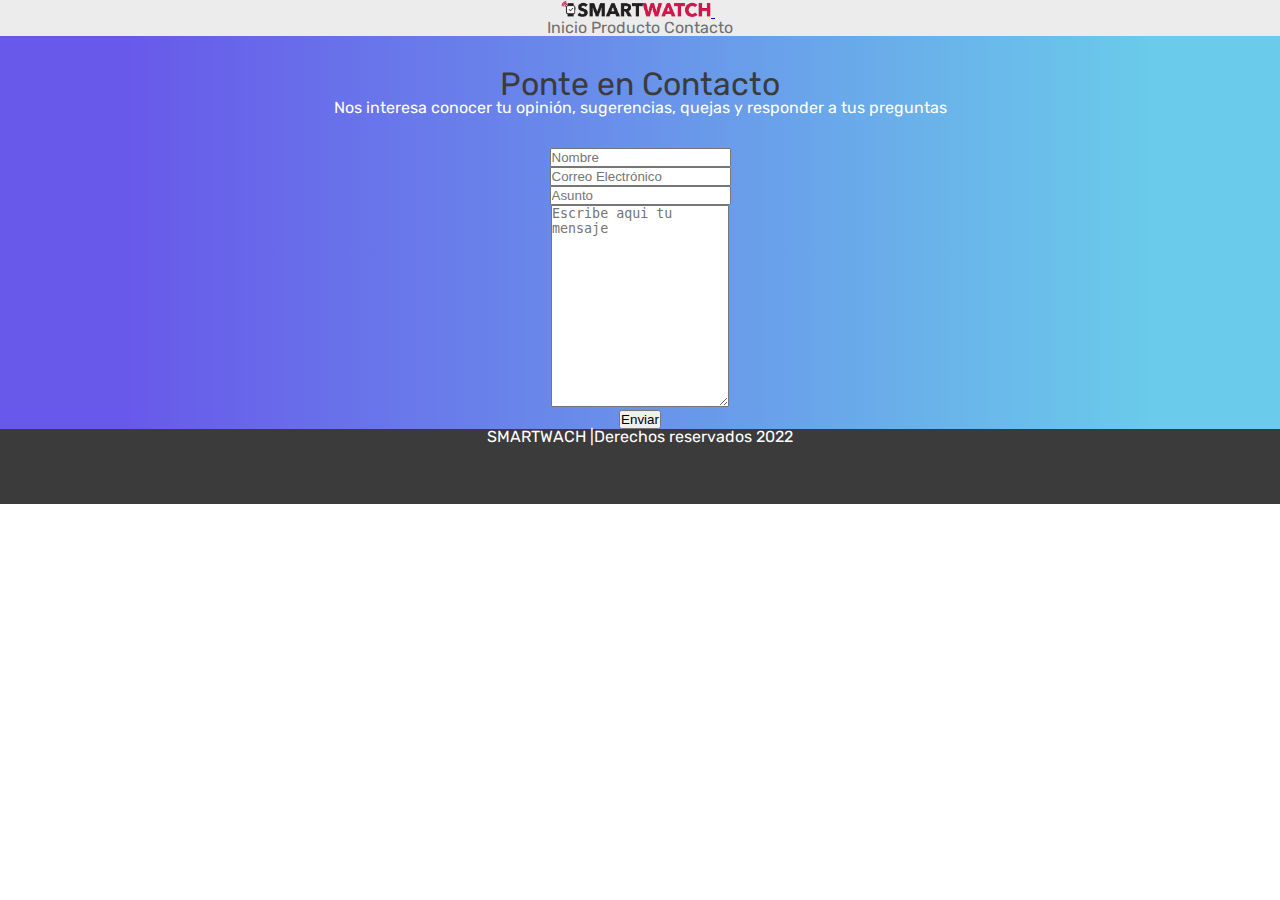
<file: contacto1.html>
<!DOCTYPE html>
<html lang="en">
<head>
    <meta charset="UTF-8">
    <meta http-equiv="X-UA-Compatible" content="IE=edge">
    <meta name="viewport" content="width=device-width, initial-scale=1.0">

    <link rel="stylesheet" href="css/reset.css">
    <link rel="stylesheet" href="https://stackpath.bootstrapcdn.com/bootstrap/4.1.3/css/bootstrap.min.css" integrity="sha384-MCw98/SFnGE8fJT3GXwEOngsV7Zt27NXFoaoApmYm81iuXoPkFOJwJ8ERdknLPMO" crossorigin="anonymous">

    <link rel="stylesheet" href="css/styles.css">

    <title>Contacto</title>
</head>
<body>
    <header id="header">
        
        <nav class="navbar navbar-expand-lg">
           
            <div class="container">   
                <a class="navbar-brand" href="index.html">
                    <img src="images/logo.png" width="150" alt="">
                </a>
              <button class="navbar-toggler" 
              type="button" 
              data-bs-toggle="collapse" 
              data-bs-target="#navbarNavAltMarkup" 
              aria-controls="navbarNavAltMarkup" 
              aria-expanded="false" 
              aria-label="Toggle navigation">
                <span class="navbar-toggler-icon"></span>
              </button>
              <div class="collapse navbar-collapse" id="navbarNavAltMarkup">
                <div class="navbar-nav ml-auto">
                  <a class="nav-link active link-menu" aria-current="page" href="index.html">Inicio</a>
                  <a class="nav-link link-menu" href="producto.html">Producto</a>
                  <a class="nav-link link-menu" href="contacto.html">Contacto</a>
                 <!--
                        <a class="nav-link disabled" href="#" tabindex="-1" aria-disabled="true">Disabled</a>
                 --> 
                </div>
              </div>
            </div>
          </nav>
    </header>

    <section id="producto">
        <div class="container">
            <div class="row justify-content-md-center espacio-row">
                <div class="col-md-6">
                    <h1>Ponte en Contacto</h1>
                    <p>
                        Nos interesa conocer tu opinión, sugerencias, quejas y responder a tus preguntas
                    </p>
                </div>
            </div>

            <div class="form-floating mb-3">
                <input type="email" class="form-control" id="floatingInput" placeholder="Nombre">
              </div>

              <div class="form-floating mb-3">
                <input type="password" class="form-control" id="floatingPassword" placeholder="Correo Electrónico">
              </div>

              <div class="form-floating mb-3">
                <input type="email" class="form-control" id="floatingInput" placeholder="Asunto">
              </div>
              
             <div class="form-floating">
            <textarea class="form-control" placeholder="Escribe aqui tu mensaje" id="floatingTextarea2" style="height: 200px"></textarea>
            </div> 
            <div class="form-floating mb-3">
                <button type="button" class="btn btn-outline-light">
                    Enviar
                </button>
            </div>
        </div>
    </section>



    
    <footer id="footer">
        <div class="container">
           <div class="row justify-content-md-center">
               <div class="col-md-8">
                   <p>SMARTWACH |Derechos reservados 2022</p>
               </div>
           </div>
        </div>
    </footer>



</body>
</html>
</file>
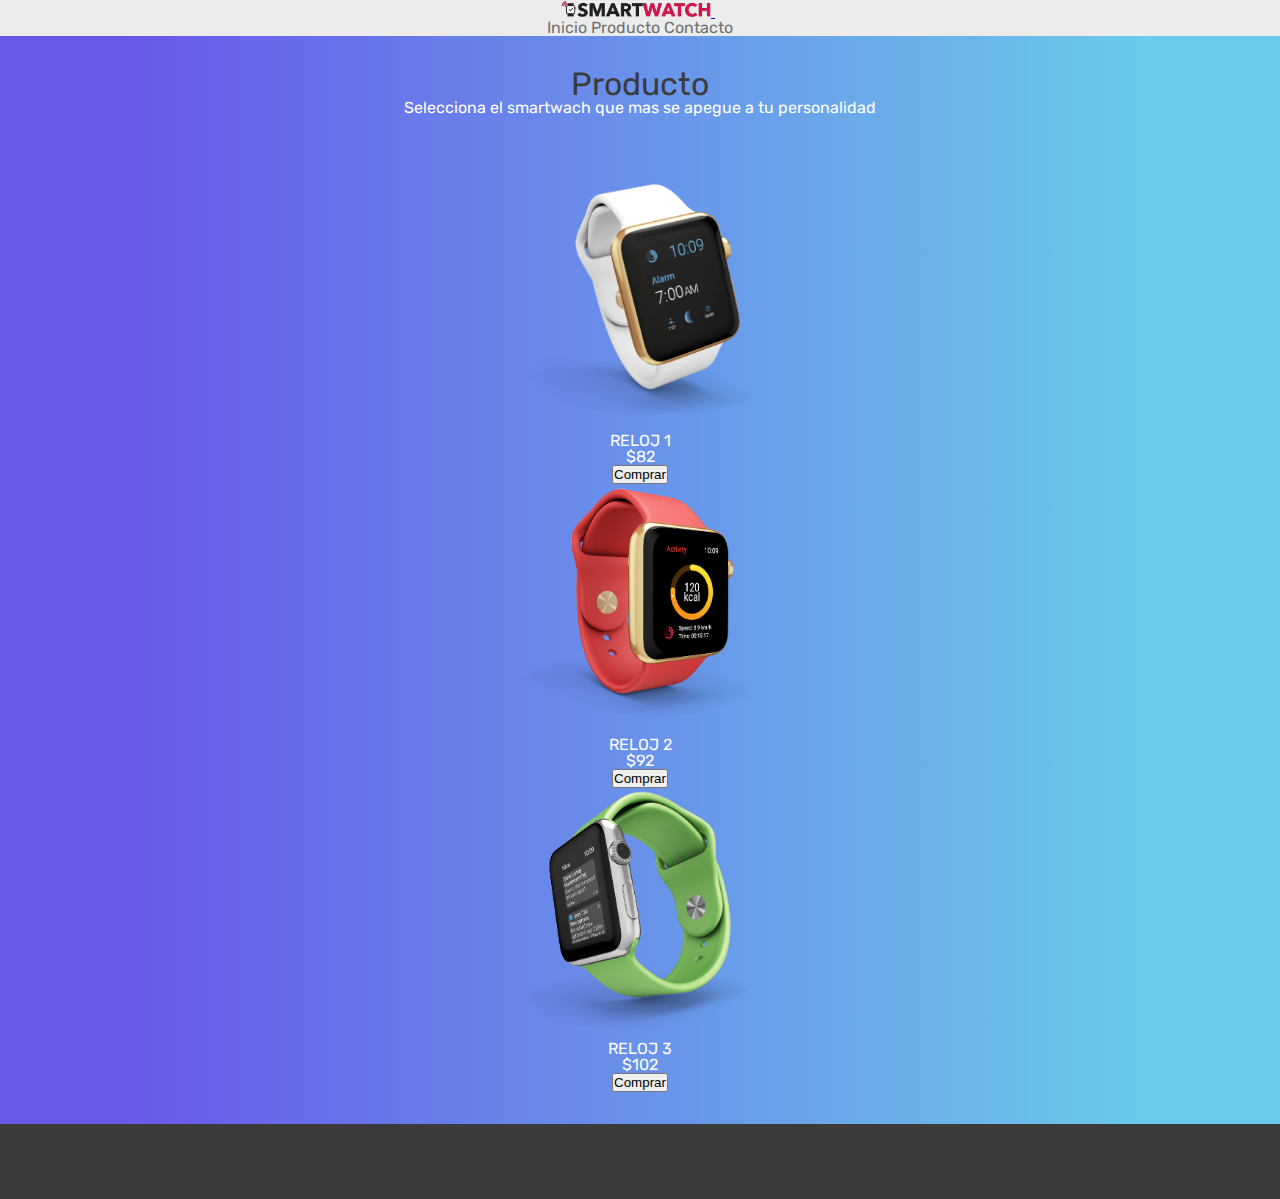
<file: producto.html>
<!DOCTYPE html>
<html lang="en">
<head>
    <meta charset="UTF-8">
    <meta http-equiv="X-UA-Compatible" content="IE=edge">
    <meta name="viewport" content="width=device-width, initial-scale=1.0">

    <link rel="stylesheet" href="css/reset.css">
    <link rel="stylesheet" href="https://stackpath.bootstrapcdn.com/bootstrap/4.1.3/css/bootstrap.min.css" integrity="sha384-MCw98/SFnGE8fJT3GXwEOngsV7Zt27NXFoaoApmYm81iuXoPkFOJwJ8ERdknLPMO" crossorigin="anonymous">

    <link rel="stylesheet" href="css/styles.css">

    <title>PRODUCTO</title>
</head>
<body>
    <header id="header">
        
        <nav class="navbar navbar-expand-lg">
           
            <div class="container">   
                <a class="navbar-brand" href="index.html">
                    <img src="images/logo.png" width="150" alt="">
                </a>
              <button class="navbar-toggler" 
              type="button" 
              data-bs-toggle="collapse" 
              data-bs-target="#navbarNavAltMarkup" 
              aria-controls="navbarNavAltMarkup" 
              aria-expanded="false" 
              aria-label="Toggle navigation">
                <span class="navbar-toggler-icon"></span>
              </button>
              <div class="collapse navbar-collapse" id="navbarNavAltMarkup">
                <div class="navbar-nav ml-auto">
                  <a class="nav-link active link-menu" aria-current="page" href="index.html">Inicio</a>
                  <a class="nav-link link-menu" href="producto.html">Producto</a>
                  <a class="nav-link link-menu" href="contacto1.html">Contacto</a>
                 <!--
                        <a class="nav-link disabled" href="#" tabindex="-1" aria-disabled="true">Disabled</a>
                 --> 
                </div>
              </div>
            </div>
          </nav>
    </header>


    
    <section id="producto">
        <div class="container">
            <div class="row justify-content-md-center espacio-row">
                <div class="col-md-6">
                    <h1>Producto</h1>
                    <p>
                        Selecciona el smartwach que mas se apegue a tu personalidad
                    </p>
                </div>
            </div>

            <div class="row justift-content-md-center espacio-row">
                <div class="col-md-3">
                    <img src="images/watch/watch1.png" width="250" class="imgflid" alt="Reloj1">
                    <p> <strong>RELOJ 1</strong></p>
                    <p> <strong>$82</strong></p>
                    <button type="button" class="btn btn-outline-light">
                        Comprar
                    </button>
                </div>

                <div class="col-md-3">
                    <img src="images/watch/watch4.png" width="250" class="imgflid" alt="Reloj1">
                    <p> <strong>RELOJ 2</strong></p>
                    <p> <strong>$92</strong></p>
                    <button type="button" class="btn btn-outline-light">
                        Comprar
                    </button>
                </div>

                <div class="col-md-3">
                    <img src="images/watch/watch5.png" width="250" class="imgflid" alt="Reloj1">
                    <p> <strong>RELOJ 3</strong></p>
                    <p> <strong>$102</strong></p>
                    <button type="button" class="btn btn-outline-light">
                        Comprar
                    </button>
                </div>

    

        </div>
    </section>

    <footer id="footer">
        
    </footer>

</body>
</html>
</file>
<file: css/styles.css>
@import url("https://fonts.googleapis.com/css?family=Rubik");

*{
    margin: 0;
    padding: 0;
}

body {
    font-family: 'Rubik', sans-serif;
    font-size: 100%;
    color: #707070;
    text-align: center;
}

img {
    max-width: 100%;
}

video {
    width: 100%;
    height: auto;
}
h1{
    color: #3B3B3B;
    font-size: 2em;
}

h3{
    color: #3B3B3B;
    font-size: 1.375em;
}

/****************************************************/
/* Estilos del header                               */
/****************************************************/
#header{
    background: #ECECEC;
}

.link-menu {
    color: #707070;
text-decoration: none;
}

a:hover {
    color: #6984E6;
}

/****************************************************/
/* Estilos del Principal                            */
/****************************************************/

#principal {
    margin-top: 3.125em;
    min-height: calc(100vh - 4.6875em);
    
}


/****************************************************/
/* Estilos del Producto                           */
/****************************************************/

#producto{
    background: -webkit-linear-gradient(90deg, #6859EA 10%, #6ACBEA 90%);
    background: -moz-linear-gradient(90deg, #6859EA 10%, #6ACBEA 90%);
    background:  linear-gradient(90deg, #6859EA 10%, #6ACBEA 90%);
    color: #FFF;

}

.espacio-row{
    padding-top: 2em;
    padding-bottom: 2em;
}


/****************************************************/
/* Estilos del Producto                           */
/****************************************************/

#contacto{
    background: -webkit-linear-gradient(90deg, #16d326 10%, #6ACBEA 90%);
    background: -moz-linear-gradient(90deg, #16d326 10%, #6ACBEA 90%);
    background:  linear-gradient(90deg, #16d326 10%, #6ACBEA 90%);
    color: #FFF;

}

.espacio-row{
    padding-top: 2em;
    padding-bottom: 2em;
}

/****************************************************/
/* Estilos del Footer                               */
/****************************************************/

#footer{
    background: #3B3B3B;
    color: #FFF;
    height: 4.6875em;

}
</file>
